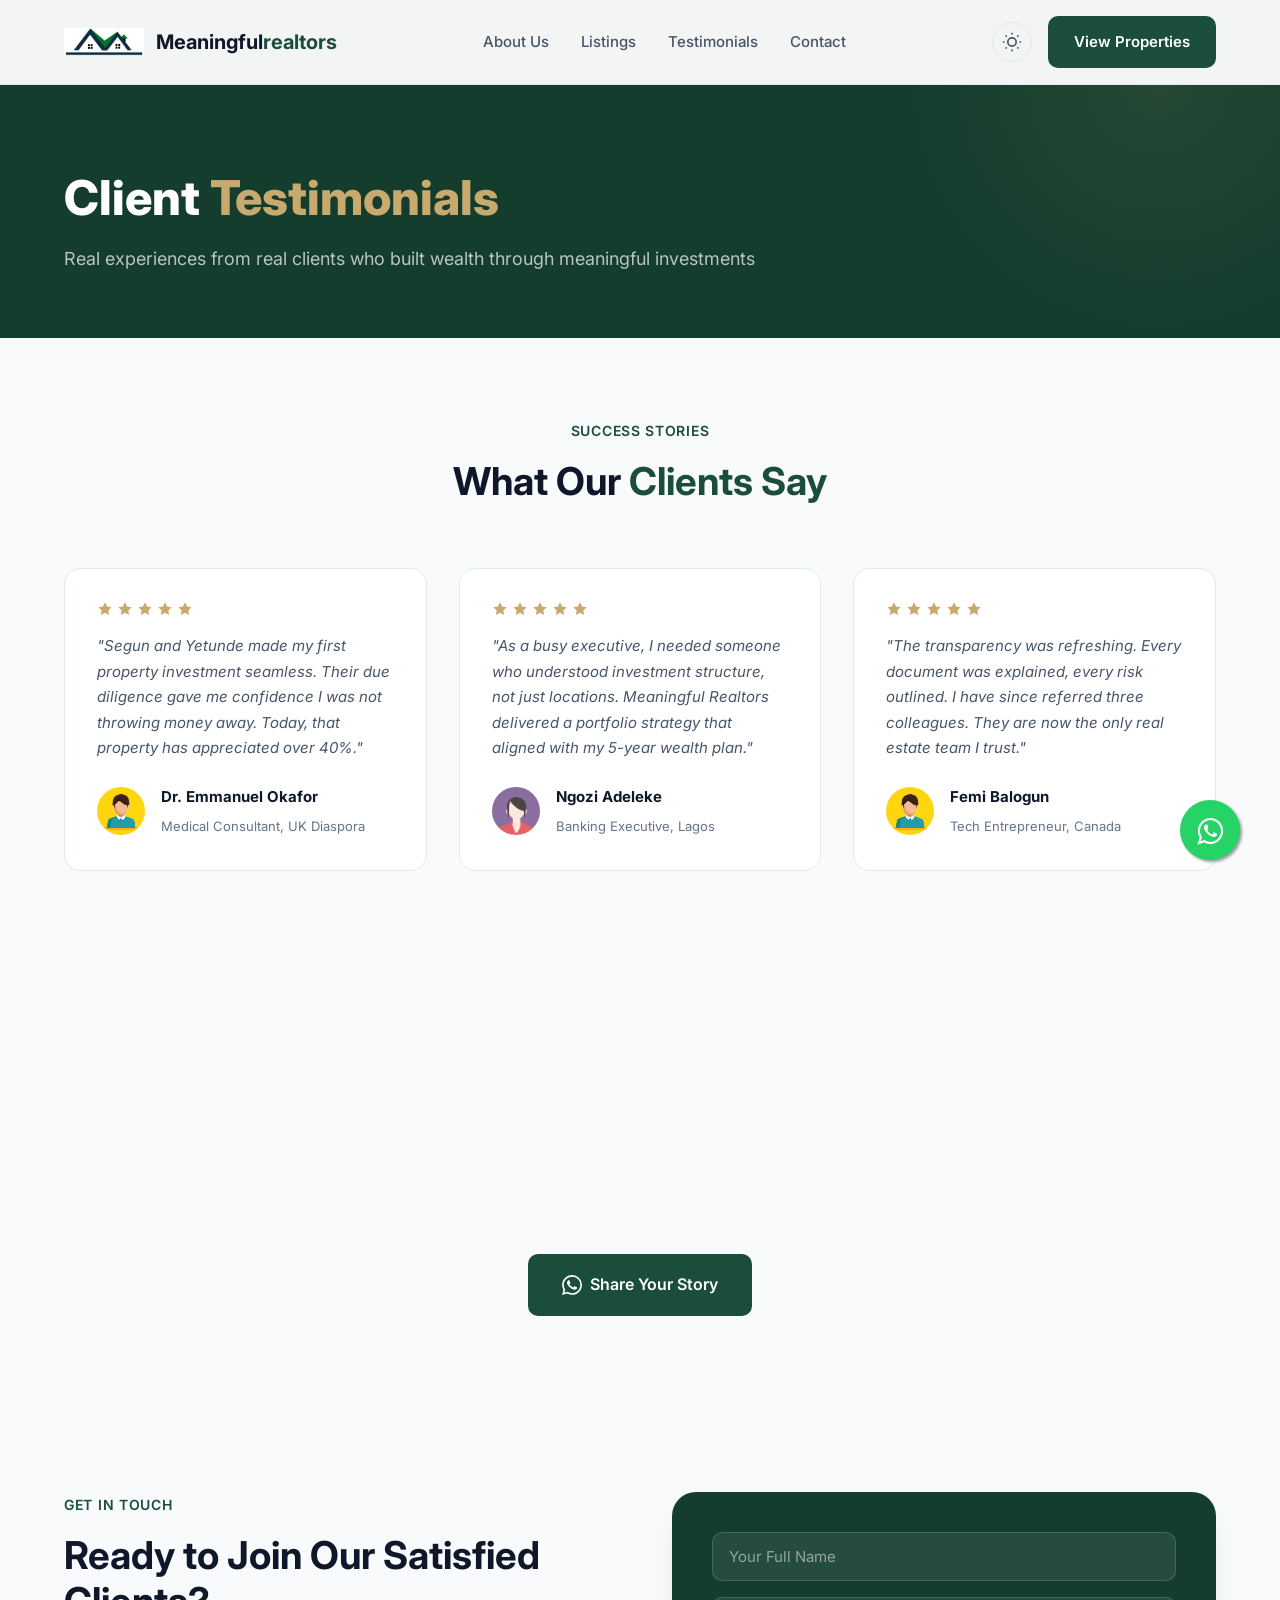
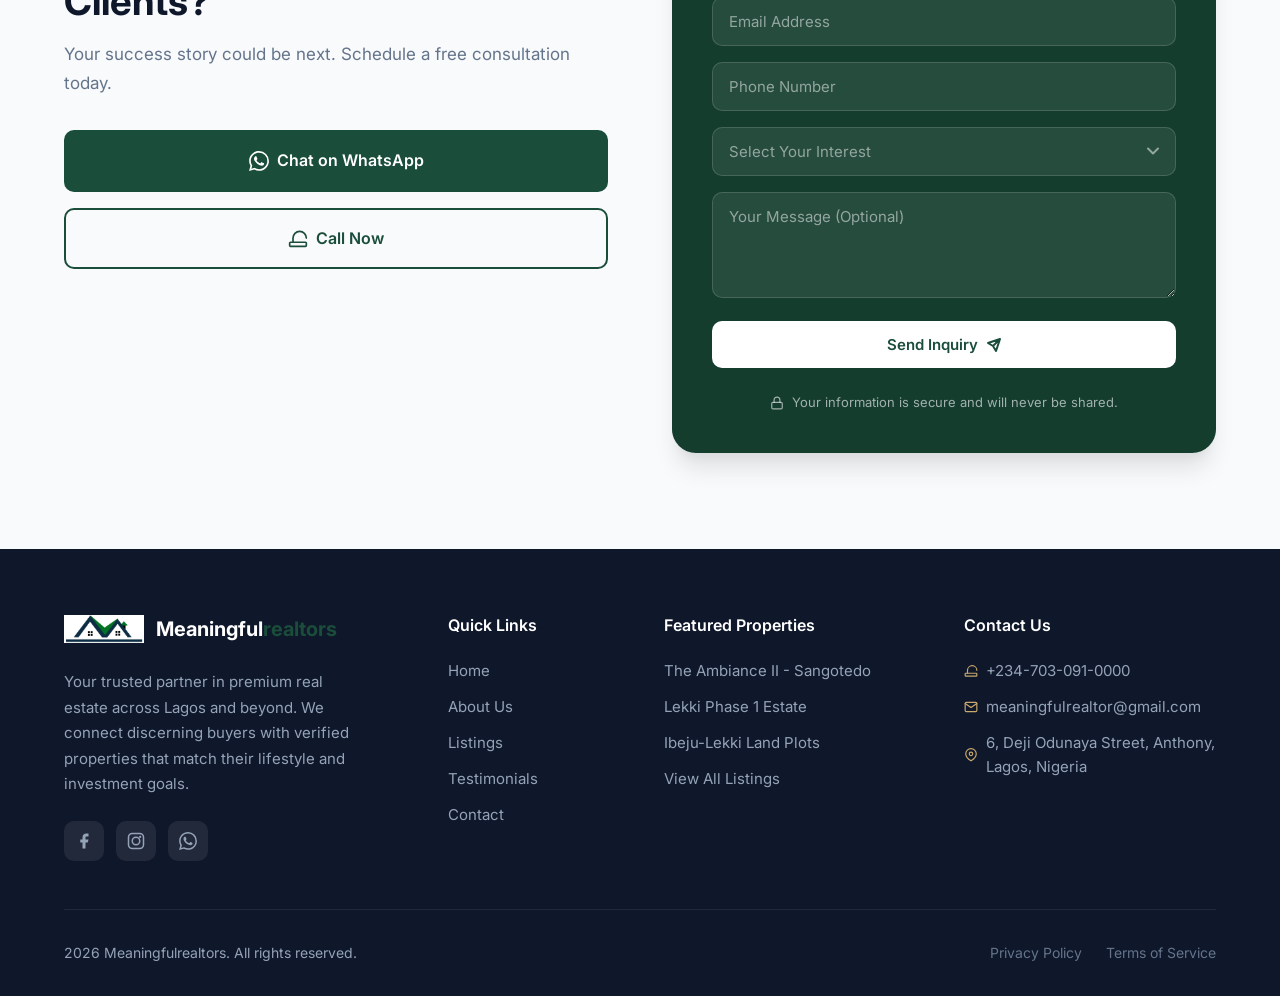
<file: testimonials.html>
<!DOCTYPE html>
<html lang="en">
<head>
    <meta charset="UTF-8">
    <meta name="viewport" content="width=device-width, initial-scale=1.0">
    <title>Testimonials - Meaningfulrealtor</title>
    <link rel="stylesheet" href="styles.css">
    <link rel="icon" type="image/png" href="/images/logo.png">
    <link rel="preconnect" href="https://fonts.googleapis.com">
    <link rel="preconnect" href="https://fonts.gstatic.com" crossorigin>
    <link href="https://fonts.googleapis.com/css2?family=Inter:wght@300;400;500;600;700;800&display=swap" rel="stylesheet">
    <link rel="stylesheet" href="https://unpkg.com/aos@next/dist/aos.css" />
    <!-- Bootstrap cdn -->
    <link rel="stylesheet" href="https://maxcdn.bootstrapcdn.com/font-awesome/4.5.0/css/font-awesome.min.css">
</head>
<body>
        <a href="https://wa.me/2347030910000" class="whatsapp-float" target="_blank">
            <i class="fa fa-whatsapp my-float"></i>
        </a>
    <!-- Navbar -->
    <nav class="navbar" id="navbar">
        <div class="container nav-container">
            <a href="index.html" class="logo">
                <img src="./images/logo.png" alt="" width="80" height="40">
                <span class="logo-text">Meaningful<span class="logo-accent">realtors</span></span>
            </a>

            <ul class="nav-links" id="navLinks">
                <li><a href="about.html">About Us</a></li>
                <li><a href="listings.html">Listings</a></li>
                <li><a href="testimonials.html">Testimonials</a></li>
                <li><a href="index.html#contact">Contact</a></li>
            </ul>

            <div class="nav-actions">
                <button class="theme-toggle" id="themeToggle" aria-label="Toggle dark mode">
                    <svg class="sun-icon" width="20" height="20" viewBox="0 0 24 24" fill="none" stroke="currentColor" stroke-width="2"><circle cx="12" cy="12" r="5"/><path d="M12 1v2M12 21v2M4.22 4.22l1.42 1.42M18.36 18.36l1.42 1.42M1 12h2M21 12h2M4.22 19.78l1.42-1.42M18.36 5.64l1.42-1.42"/></svg>
                    <svg class="moon-icon" width="20" height="20" viewBox="0 0 24 24" fill="none" stroke="currentColor" stroke-width="2"><path d="M21 12.79A9 9 0 1111.21 3 7 7 0 0021 12.79z"/></svg>
                </button>
                <a href="listings.html" class="btn btn-primary nav-cta">View Properties</a>
                <button class="hamburger" id="hamburger" aria-label="Toggle menu">
                    <span></span>
                    <span></span>
                    <span></span>
                </button>
            </div>
        </div>
    </nav>

    <!-- Mobile Menu -->
    <div class="mobile-menu" id="mobileMenu">
        <button class="mobile-close" id="mobileClose" aria-label="Close menu">
            <svg width="24" height="24" viewBox="0 0 24 24" fill="none" stroke="currentColor" stroke-width="2"><path d="M18 6L6 18M6 6l12 12"/></svg>
        </button>
        <ul>
            <li><a href="about.html">About Us</a></li>
            <li><a href="listings.html">Listings</a></li>
            <li><a href="testimonials.html">Testimonials</a></li>
            <li><a href="index.html#contact">Contact</a></li>
        </ul>
        <a href="listings.html" class="btn btn-primary btn-full">View Properties</a>
    </div>
    <div class="mobile-overlay" id="mobileOverlay"></div>

    <!-- Page Header -->
    <section class="page-header">
        <div class="container">
            <h1>Client <span class="text-gold">Testimonials</span></h1>
            <p>Real experiences from real clients who built wealth through meaningful investments</p>
        </div>
    </section>

    <!-- Testimonials Grid -->
    <section class="testimonials-page">
        <div class="container">
            <div class="section-header">
                <span class="section-tag">Success Stories</span>
                <h2 class="section-title">What Our <span class="text-green">Clients Say</span></h2>
            </div>
            <div class="testimonials-grid">
                <div class="testimonial-card" data-aos="zoom-in" data-aos-duration="2000">
                    <div class="testimonial-stars">
                        <svg width="16" height="16" viewBox="0 0 24 24" fill="currentColor"><path d="M12 2l3.09 6.26L22 9.27l-5 4.87 1.18 6.88L12 17.77l-6.18 3.25L7 14.14 2 9.27l6.91-1.01L12 2z"/></svg>
                        <svg width="16" height="16" viewBox="0 0 24 24" fill="currentColor"><path d="M12 2l3.09 6.26L22 9.27l-5 4.87 1.18 6.88L12 17.77l-6.18 3.25L7 14.14 2 9.27l6.91-1.01L12 2z"/></svg>
                        <svg width="16" height="16" viewBox="0 0 24 24" fill="currentColor"><path d="M12 2l3.09 6.26L22 9.27l-5 4.87 1.18 6.88L12 17.77l-6.18 3.25L7 14.14 2 9.27l6.91-1.01L12 2z"/></svg>
                        <svg width="16" height="16" viewBox="0 0 24 24" fill="currentColor"><path d="M12 2l3.09 6.26L22 9.27l-5 4.87 1.18 6.88L12 17.77l-6.18 3.25L7 14.14 2 9.27l6.91-1.01L12 2z"/></svg>
                        <svg width="16" height="16" viewBox="0 0 24 24" fill="currentColor"><path d="M12 2l3.09 6.26L22 9.27l-5 4.87 1.18 6.88L12 17.77l-6.18 3.25L7 14.14 2 9.27l6.91-1.01L12 2z"/></svg>
                    </div>
                    <p class="testimonial-text">"Segun and Yetunde made my first property investment seamless. Their due diligence gave me confidence I was not throwing money away. Today, that property has appreciated over 40%."</p>
                    <div class="testimonial-author">
                        <img src="./images/male.avif" alt="Dr. Emmanuel Okafor">
                        <div>
                            <strong>Dr. Emmanuel Okafor</strong>
                            <span>Medical Consultant, UK Diaspora</span>
                        </div>
                    </div>
                </div>
                <div class="testimonial-card" data-aos="zoom-in" data-aos-duration="2000">
                    <div class="testimonial-stars">
                        <svg width="16" height="16" viewBox="0 0 24 24" fill="currentColor"><path d="M12 2l3.09 6.26L22 9.27l-5 4.87 1.18 6.88L12 17.77l-6.18 3.25L7 14.14 2 9.27l6.91-1.01L12 2z"/></svg>
                        <svg width="16" height="16" viewBox="0 0 24 24" fill="currentColor"><path d="M12 2l3.09 6.26L22 9.27l-5 4.87 1.18 6.88L12 17.77l-6.18 3.25L7 14.14 2 9.27l6.91-1.01L12 2z"/></svg>
                        <svg width="16" height="16" viewBox="0 0 24 24" fill="currentColor"><path d="M12 2l3.09 6.26L22 9.27l-5 4.87 1.18 6.88L12 17.77l-6.18 3.25L7 14.14 2 9.27l6.91-1.01L12 2z"/></svg>
                        <svg width="16" height="16" viewBox="0 0 24 24" fill="currentColor"><path d="M12 2l3.09 6.26L22 9.27l-5 4.87 1.18 6.88L12 17.77l-6.18 3.25L7 14.14 2 9.27l6.91-1.01L12 2z"/></svg>
                        <svg width="16" height="16" viewBox="0 0 24 24" fill="currentColor"><path d="M12 2l3.09 6.26L22 9.27l-5 4.87 1.18 6.88L12 17.77l-6.18 3.25L7 14.14 2 9.27l6.91-1.01L12 2z"/></svg>
                    </div>
                    <p class="testimonial-text">"As a busy executive, I needed someone who understood investment structure, not just locations. Meaningful Realtors delivered a portfolio strategy that aligned with my 5-year wealth plan."</p>
                    <div class="testimonial-author">
                        <img src="./images/female.png" alt="Ngozi Adeleke">
                        <div>
                            <strong>Ngozi Adeleke</strong>
                            <span>Banking Executive, Lagos</span>
                        </div>
                    </div>
                </div>
                <div class="testimonial-card" data-aos="zoom-in" data-aos-duration="2000">
                    <div class="testimonial-stars">
                        <svg width="16" height="16" viewBox="0 0 24 24" fill="currentColor"><path d="M12 2l3.09 6.26L22 9.27l-5 4.87 1.18 6.88L12 17.77l-6.18 3.25L7 14.14 2 9.27l6.91-1.01L12 2z"/></svg>
                        <svg width="16" height="16" viewBox="0 0 24 24" fill="currentColor"><path d="M12 2l3.09 6.26L22 9.27l-5 4.87 1.18 6.88L12 17.77l-6.18 3.25L7 14.14 2 9.27l6.91-1.01L12 2z"/></svg>
                        <svg width="16" height="16" viewBox="0 0 24 24" fill="currentColor"><path d="M12 2l3.09 6.26L22 9.27l-5 4.87 1.18 6.88L12 17.77l-6.18 3.25L7 14.14 2 9.27l6.91-1.01L12 2z"/></svg>
                        <svg width="16" height="16" viewBox="0 0 24 24" fill="currentColor"><path d="M12 2l3.09 6.26L22 9.27l-5 4.87 1.18 6.88L12 17.77l-6.18 3.25L7 14.14 2 9.27l6.91-1.01L12 2z"/></svg>
                        <svg width="16" height="16" viewBox="0 0 24 24" fill="currentColor"><path d="M12 2l3.09 6.26L22 9.27l-5 4.87 1.18 6.88L12 17.77l-6.18 3.25L7 14.14 2 9.27l6.91-1.01L12 2z"/></svg>
                    </div>
                    <p class="testimonial-text">"The transparency was refreshing. Every document was explained, every risk outlined. I have since referred three colleagues. They are now the only real estate team I trust."</p>
                    <div class="testimonial-author">
                        <img src="./images/male.avif" alt="Femi Balogun">
                        <div>
                            <strong>Femi Balogun</strong>
                            <span>Tech Entrepreneur, Canada</span>
                        </div>
                    </div>
                </div>
                <div class="testimonial-card" data-aos="zoom-in" data-aos-duration="2000">
                    <div class="testimonial-stars">
                        <svg width="16" height="16" viewBox="0 0 24 24" fill="currentColor"><path d="M12 2l3.09 6.26L22 9.27l-5 4.87 1.18 6.88L12 17.77l-6.18 3.25L7 14.14 2 9.27l6.91-1.01L12 2z"/></svg>
                        <svg width="16" height="16" viewBox="0 0 24 24" fill="currentColor"><path d="M12 2l3.09 6.26L22 9.27l-5 4.87 1.18 6.88L12 17.77l-6.18 3.25L7 14.14 2 9.27l6.91-1.01L12 2z"/></svg>
                        <svg width="16" height="16" viewBox="0 0 24 24" fill="currentColor"><path d="M12 2l3.09 6.26L22 9.27l-5 4.87 1.18 6.88L12 17.77l-6.18 3.25L7 14.14 2 9.27l6.91-1.01L12 2z"/></svg>
                        <svg width="16" height="16" viewBox="0 0 24 24" fill="currentColor"><path d="M12 2l3.09 6.26L22 9.27l-5 4.87 1.18 6.88L12 17.77l-6.18 3.25L7 14.14 2 9.27l6.91-1.01L12 2z"/></svg>
                        <svg width="16" height="16" viewBox="0 0 24 24" fill="currentColor"><path d="M12 2l3.09 6.26L22 9.27l-5 4.87 1.18 6.88L12 17.77l-6.18 3.25L7 14.14 2 9.27l6.91-1.01L12 2z"/></svg>
                    </div>
                    <p class="testimonial-text">"Yetunde handled everything while I was abroad. From inspection to documentation to final handover. I never had to fly in. That level of trust and execution is rare."</p>
                    <div class="testimonial-author">
                        <img src="./images/female.png" alt="Amara Chukwu">
                        <div>
                            <strong>Amara Chukwu</strong>
                            <span>HR Director, USA Diaspora</span>
                        </div>
                    </div>
                </div>
                <div class="testimonial-card" data-aos="zoom-in" data-aos-duration="2000">
                    <div class="testimonial-stars">
                        <svg width="16" height="16" viewBox="0 0 24 24" fill="currentColor"><path d="M12 2l3.09 6.26L22 9.27l-5 4.87 1.18 6.88L12 17.77l-6.18 3.25L7 14.14 2 9.27l6.91-1.01L12 2z"/></svg>
                        <svg width="16" height="16" viewBox="0 0 24 24" fill="currentColor"><path d="M12 2l3.09 6.26L22 9.27l-5 4.87 1.18 6.88L12 17.77l-6.18 3.25L7 14.14 2 9.27l6.91-1.01L12 2z"/></svg>
                        <svg width="16" height="16" viewBox="0 0 24 24" fill="currentColor"><path d="M12 2l3.09 6.26L22 9.27l-5 4.87 1.18 6.88L12 17.77l-6.18 3.25L7 14.14 2 9.27l6.91-1.01L12 2z"/></svg>
                        <svg width="16" height="16" viewBox="0 0 24 24" fill="currentColor"><path d="M12 2l3.09 6.26L22 9.27l-5 4.87 1.18 6.88L12 17.77l-6.18 3.25L7 14.14 2 9.27l6.91-1.01L12 2z"/></svg>
                        <svg width="16" height="16" viewBox="0 0 24 24" fill="currentColor"><path d="M12 2l3.09 6.26L22 9.27l-5 4.87 1.18 6.88L12 17.77l-6.18 3.25L7 14.14 2 9.27l6.91-1.01L12 2z"/></svg>
                    </div>
                    <p class="testimonial-text">"I was skeptical about buying land in Lagos after hearing horror stories. Meaningful Realtors changed that. Their verification process is thorough. I now own two plots in Ibeju-Lekki."</p>
                    <div class="testimonial-author">
                        <img src="./images/male.avif" alt="Tunde Ajayi">
                        <div>
                            <strong>Tunde Ajayi</strong>
                            <span>Finance Analyst, Abuja</span>
                        </div>
                    </div>
                </div>
                <div class="testimonial-card" data-aos="zoom-in" data-aos-duration="2000">
                    <div class="testimonial-stars">
                            <svg width="16" height="16" viewBox="0 0 24 24" fill="currentColor"><path d="M12 2l3.09 6.26L22 9.27l-5 4.87 1.18 6.88L12 17.77l-6.18 3.25L7 14.14 2 9.27l6.91-1.01L12 2z"/></svg>
                            <svg width="16" height="16" viewBox="0 0 24 24" fill="currentColor"><path d="M12 2l3.09 6.26L22 9.27l-5 4.87 1.18 6.88L12 17.77l-6.18 3.25L7 14.14 2 9.27l6.91-1.01L12 2z"/></svg>
                            <svg width="16" height="16" viewBox="0 0 24 24" fill="currentColor"><path d="M12 2l3.09 6.26L22 9.27l-5 4.87 1.18 6.88L12 17.77l-6.18 3.25L7 14.14 2 9.27l6.91-1.01L12 2z"/></svg>
                            <svg width="16" height="16" viewBox="0 0 24 24" fill="currentColor"><path d="M12 2l3.09 6.26L22 9.27l-5 4.87 1.18 6.88L12 17.77l-6.18 3.25L7 14.14 2 9.27l6.91-1.01L12 2z"/></svg>
                            <svg width="16" height="16" viewBox="0 0 24 24" fill="currentColor"><path d="M12 2l3.09 6.26L22 9.27l-5 4.87 1.18 6.88L12 17.77l-6.18 3.25L7 14.14 2 9.27l6.91-1.01L12 2z"/></svg>
                    </div>
                    <p class="testimonial-text">"Meaningfulrealtors made my first property investment seamless. Their due diligence gave me confidence I was not throwing money away. Today, that property has appreciated over 40%."</p>
                    <div class="testimonial-author">
                        <img src="./images/male.avif" alt="">
                        <div>
                            <strong>Prof. Samuel Olaleye</strong>
                            <span>Senior Lecturer, UK Diaspora</span>
                        </div>
                    </div>
                </div>

            </div>

            <div class="text-center" style="margin-top: 3rem;">
                <a href="https://wa.me/2347030910000?text=Hi, I want to share my experience with Meaningful Realtors" target="_blank" class="btn btn-primary btn-lg">
                    <svg width="20" height="20" viewBox="0 0 24 24" fill="currentColor"><path d="M17.472 14.382c-.297-.149-1.758-.867-2.03-.967-.273-.099-.471-.148-.67.15-.197.297-.767.966-.94 1.164-.173.199-.347.223-.644.075-.297-.15-1.255-.463-2.39-1.475-.883-.788-1.48-1.761-1.653-2.059-.173-.297-.018-.458.13-.606.134-.133.298-.347.446-.52.149-.174.198-.298.298-.497.099-.198.05-.371-.025-.52-.075-.149-.669-1.612-.916-2.207-.242-.579-.487-.5-.669-.51-.173-.008-.371-.01-.57-.01-.198 0-.52.074-.792.372-.272.297-1.04 1.016-1.04 2.479 0 1.462 1.065 2.875 1.213 3.074.149.198 2.096 3.2 5.077 4.487.709.306 1.262.489 1.694.625.712.227 1.36.195 1.871.118.571-.085 1.758-.719 2.006-1.413.248-.694.248-1.289.173-1.413-.074-.124-.272-.198-.57-.347m-5.421 7.403h-.004a9.87 9.87 0 01-5.031-1.378l-.361-.214-3.741.982.998-3.648-.235-.374a9.86 9.86 0 01-1.51-5.26c.001-5.45 4.436-9.884 9.888-9.884 2.64 0 5.122 1.03 6.988 2.898a9.825 9.825 0 012.893 6.994c-.003 5.45-4.437 9.884-9.885 9.884m8.413-18.297A11.815 11.815 0 0012.05 0C5.495 0 .16 5.335.157 11.892c0 2.096.547 4.142 1.588 5.945L.057 24l6.305-1.654a11.882 11.882 0 005.683 1.448h.005c6.554 0 11.89-5.335 11.893-11.893a11.821 11.821 0 00-3.48-8.413z"/></svg>
                    Share Your Story
                </a>
            </div>
        </div>
    </section>

    <!-- CTA Section -->
    <section class="contact" id="contact">
        <div class="container">
            <div class="contact-wrapper">
                <div class="contact-info">
                    <span class="section-tag">Get In Touch</span>
                    <h2 class="section-title">Ready to Join Our Satisfied Clients?</h2>
                    <p class="section-subtitle">Your success story could be next. Schedule a free consultation today.</p>
                    <div class="contact-cta">
                        <a href="https://wa.me/2347030910000" target="_blank" class="btn btn-primary btn-lg btn-full">
                            <svg width="20" height="20" viewBox="0 0 24 24" fill="currentColor"><path d="M17.472 14.382c-.297-.149-1.758-.867-2.03-.967-.273-.099-.471-.148-.67.15-.197.297-.767.966-.94 1.164-.173.199-.347.223-.644.075-.297-.15-1.255-.463-2.39-1.475-.883-.788-1.48-1.761-1.653-2.059-.173-.297-.018-.458.13-.606.134-.133.298-.347.446-.52.149-.174.198-.298.298-.497.099-.198.05-.371-.025-.52-.075-.149-.669-1.612-.916-2.207-.242-.579-.487-.5-.669-.51-.173-.008-.371-.01-.57-.01-.198 0-.52.074-.792.372-.272.297-1.04 1.016-1.04 2.479 0 1.462 1.065 2.875 1.213 3.074.149.198 2.096 3.2 5.077 4.487.709.306 1.262.489 1.694.625.712.227 1.36.195 1.871.118.571-.085 1.758-.719 2.006-1.413.248-.694.248-1.289.173-1.413-.074-.124-.272-.198-.57-.347m-5.421 7.403h-.004a9.87 9.87 0 01-5.031-1.378l-.361-.214-3.741.982.998-3.648-.235-.374a9.86 9.86 0 01-1.51-5.26c.001-5.45 4.436-9.884 9.888-9.884 2.64 0 5.122 1.03 6.988 2.898a9.825 9.825 0 012.893 6.994c-.003 5.45-4.437 9.884-9.885 9.884m8.413-18.297A11.815 11.815 0 0012.05 0C5.495 0 .16 5.335.157 11.892c0 2.096.547 4.142 1.588 5.945L.057 24l6.305-1.654a11.882 11.882 0 005.683 1.448h.005c6.554 0 11.89-5.335 11.893-11.893a11.821 11.821 0 00-3.48-8.413z"/></svg>
                            Chat on WhatsApp
                        </a>
                        <a href="tel:+2347030910000" class="btn btn-outline-dark btn-lg btn-full">
                            <svg width="20" height="20" viewBox="0 0 24 24" fill="none" stroke="currentColor" stroke-width="2"><path d="M22 16.92V19.92C22 20.47 21.55 20.92 21 20.92H3C2.45 20.92 2 20.47 2 19.92V16.92C2 16.37 2.45 15.92 3 15.92H21C21.55 15.92 22 16.37 22 16.92Z"/><path d="M6 15.92V10.92C6 6.5 9.58 2.92 14 2.92C18.42 2.92 22 6.5 22 10.92" stroke-linecap="round"/></svg>
                            Call Now
                        </a>
                    </div>
                </div>
                <div class="contact-form-wrapper">
                    <form class="contact-form" netlify method="POST">
                        <div class="form-group">
                            <input type="text" name="name" placeholder="Your Full Name" required>
                        </div>
                        <div class="form-group">
                            <input type="email" name="email" placeholder="Email Address" required>
                        </div>
                        <div class="form-group">
                            <input type="tel" name="phone" placeholder="Phone Number" required>
                        </div>
                        <div class="form-group">
                            <select name="interest" required>
                                <option value="" disabled selected>Select Your Interest</option>
                                <option value="buy">Buy a Property</option>
                                <option value="invest">Investment Opportunity</option>
                                <option value="rent">Rent a Property</option>
                                <option value="sell">Sell a Property</option>
                            </select>
                        </div>
                        <div class="form-group">
                            <textarea name="message" rows="4" placeholder="Your Message (Optional)"></textarea>
                        </div>
                        <button type="submit" class="btn btn-light btn-full">
                            Send Inquiry
                            <svg width="16" height="16" viewBox="0 0 16 16" fill="none"><path d="M14 2L7 9M14 2L10 14L7 9M14 2L2 6L7 9" stroke="currentColor" stroke-width="2" stroke-linecap="round" stroke-linejoin="round"/></svg>
                        </button>
                        <p class="form-note">
                            <svg width="14" height="14" viewBox="0 0 24 24" fill="none" stroke="currentColor" stroke-width="2"><rect x="3" y="11" width="18" height="11" rx="2"/><path d="M7 11V7C7 4.23858 9.23858 2 12 2C14.7614 2 17 4.23858 17 7V11" stroke-linecap="round"/></svg>
                            Your information is secure and will never be shared.
                        </p>
                    </form>
                </div>
            </div>
        </div>
    </section>

    <!-- Footer -->
    <footer class="footer">
        <div class="container">
            <div class="footer-grid">
                <div class="footer-brand">
                    <a href="index.html" class="logo">
                        <img src="./images/logo.png" alt="" width="80" height="40">
                        <span class="logo-text">Meaningful<span class="logo-accent">realtors</span></span>
                    </a>
                    <p>Your trusted partner in premium real estate across Lagos and beyond. We connect discerning buyers with verified properties that match their lifestyle and investment goals.</p>
                    <div class="social-links">
                        <a href="https://www.facebook.com/meaningfulrealtors/" aria-label="Facebook"><svg width="18" height="18" viewBox="0 0 24 24" fill="currentColor"><path d="M18 2H15C13.67 2 12.4 2.53 11.46 3.46C10.53 4.4 10 5.67 10 7V10H7V14H10V22H14V14H17L18 10H14V7C14 6.73 14.11 6.48 14.29 6.29C14.48 6.11 14.73 6 15 6H18V2Z"/></svg></a>
                        <a href="https://www.instagram.com/meaningfulrealtors/" target="_blank" aria-label="Instagram"><svg width="18" height="18" viewBox="0 0 24 24" fill="none" stroke="currentColor" stroke-width="2"><rect x="2" y="2" width="20" height="20" rx="5"/><circle cx="12" cy="12" r="5"/><circle cx="17.5" cy="6.5" r="1.5" fill="currentColor" stroke="none"/></svg></a>
                        <a href="https://wa.me/2347030910000" target="_blank" aria-label="WhatsApp"><svg width="18" height="18" viewBox="0 0 24 24" fill="currentColor"><path d="M17.472 14.382c-.297-.149-1.758-.867-2.03-.967-.273-.099-.471-.148-.67.15-.197.297-.767.966-.94 1.164-.173.199-.347.223-.644.075-.297-.15-1.255-.463-2.39-1.475-.883-.788-1.48-1.761-1.653-2.059-.173-.297-.018-.458.13-.606.134-.133.298-.347.446-.52.149-.174.198-.298.298-.497.099-.198.05-.371-.025-.52-.075-.149-.669-1.612-.916-2.207-.242-.579-.487-.5-.669-.51-.173-.008-.371-.01-.57-.01-.198 0-.52.074-.792.372-.272.297-1.04 1.016-1.04 2.479 0 1.462 1.065 2.875 1.213 3.074.149.198 2.096 3.2 5.077 4.487.709.306 1.262.489 1.694.625.712.227 1.36.195 1.871.118.571-.085 1.758-.719 2.006-1.413.248-.694.248-1.289.173-1.413-.074-.124-.272-.198-.57-.347m-5.421 7.403h-.004a9.87 9.87 0 01-5.031-1.378l-.361-.214-3.741.982.998-3.648-.235-.374a9.86 9.86 0 01-1.51-5.26c.001-5.45 4.436-9.884 9.888-9.884 2.64 0 5.122 1.03 6.988 2.898a9.825 9.825 0 012.893 6.994c-.003 5.45-4.437 9.884-9.885 9.884m8.413-18.297A11.815 11.815 0 0012.05 0C5.495 0 .16 5.335.157 11.892c0 2.096.547 4.142 1.588 5.945L.057 24l6.305-1.654a11.882 11.882 0 005.683 1.448h.005c6.554 0 11.89-5.335 11.893-11.893a11.821 11.821 0 00-3.48-8.413z"/></svg></a>
                        <!-- <a href="#" aria-label="LinkedIn"><svg width="18" height="18" viewBox="0 0 24 24" fill="currentColor"><path d="M20.447 20.452h-3.554v-5.569c0-1.328-.027-3.037-1.852-3.037-1.853 0-2.136 1.445-2.136 2.939v5.667H9.351V9h3.414v1.561h.046c.477-.9 1.637-1.85 3.37-1.85 3.601 0 4.267 2.37 4.267 5.455v6.286zM5.337 7.433a2.062 2.062 0 01-2.063-2.065 2.064 2.064 0 112.063 2.065zm1.782 13.019H3.555V9h3.564v11.452zM22.225 0H1.771C.792 0 0 .774 0 1.729v20.542C0 23.227.792 24 1.771 24h20.451C23.2 24 24 23.227 24 22.271V1.729C24 .774 23.2 0 22.222 0h.003z"/></svg></a> -->
                    </div>
                </div>
                <div class="footer-links">
                    <h4>Quick Links</h4>
                    <ul>
                        <li><a href="index.html">Home</a></li>
                        <li><a href="about.html">About Us</a></li>
                        <li><a href="listings.html">Listings</a></li>
                        <li><a href="testimonials.html">Testimonials</a></li>
                        <li><a href="index.html#contact">Contact</a></li>
                    </ul>
                </div>
                <div class="footer-links">
                    <h4>Featured Properties</h4>
                    <ul>
                        <li><a href="listings.html#ambiance">The Ambiance II - Sangotedo</a></li>
                        <li><a href="listings.html#lekki">Lekki Phase 1 Estate</a></li>
                        <li><a href="listings.html#ibeju">Ibeju-Lekki Land Plots</a></li>
                        <li><a href="listings.html">View All Listings</a></li>
                    </ul>
                </div>
                <div class="footer-links">
                    <h4>Contact Us</h4>
                    <ul>
                        <li>
                            <svg width="14" height="14" viewBox="0 0 24 24" fill="none" stroke="currentColor" stroke-width="2"><path d="M22 16.92V19.92C22 20.47 21.55 20.92 21 20.92H3C2.45 20.92 2 20.47 2 19.92V16.92C2 16.37 2.45 15.92 3 15.92H21C21.55 15.92 22 16.37 22 16.92Z"/><path d="M6 15.92V10.92C6 6.5 9.58 2.92 14 2.92C18.42 2.92 22 6.5 22 10.92" stroke-linecap="round"/></svg>
                            <span>+234-703-091-0000</span>
                        </li>
                        <li>
                            <svg width="14" height="14" viewBox="0 0 24 24" fill="none" stroke="currentColor" stroke-width="2"><path d="M4 4H20C21.1 4 22 4.9 22 6V18C22 19.1 21.1 20 20 20H4C2.9 20 2 19.1 2 18V6C2 4.9 2.9 4 4 4Z"/><path d="M22 6L12 13L2 6" stroke-linecap="round"/></svg>
                            <span>meaningfulrealtor@gmail.com</span>
                        </li>
                        <li>
                            <svg width="14" height="14" viewBox="0 0 24 24" fill="none" stroke="currentColor" stroke-width="2"><path d="M21 10C21 17 12 22 12 22C12 22 3 17 3 10C3 5.03 7.03 1 12 1C16.97 1 21 5.03 21 10Z"/><circle cx="12" cy="10" r="3"/></svg>
                            <span>6, Deji Odunaya Street, Anthony, Lagos, Nigeria</span>
                        </li>
                    </ul>
                </div>
            </div>
            <div class="footer-bottom">
                <p>2026 Meaningfulrealtors. All rights reserved.</p>
                <div class="footer-legal">
                    <a href="#">Privacy Policy</a>
                    <a href="#">Terms of Service</a>
                </div>
            </div>
        </div>
    </footer>

    <script src="script.js"></script>
    <!-- chatbot script -->
    <script async type='module' src='https://interfaces.zapier.com/assets/web-components/zapier-interfaces/zapier-interfaces.esm.js'></script>
    <zapier-interfaces-chatbot-embed is-popup='true' chatbot-id='cmp2pj3eb000k8pg5z4zpaoap'></zapier-interfaces-chatbot-embed>
    <!-- AOS script -->
    <script src="https://unpkg.com/aos@next/dist/aos.js"></script>
    <script>
      AOS.init();
    </script>
</body>
</html>
</file>
<file: styles.css>
/* ============================================
   Meaningfulrealtor - Real Estate Website
   Modern CSS with CSS Variables, Flexbox & Grid
   Dark Mode Support, Mobile Menu, Testimonials Slider
   ============================================ */

/* CSS Custom Properties */
:root {
    --color-primary: #1a4d3a;
    --color-primary-dark: #143d2e;
    --color-primary-light: #2d6b52;
    --color-gold: #c8a96e;
    --color-gold-dark: #b8985a;
    --color-white: #ffffff;
    --color-black: #0f172a;
    --color-gray-50: #f8fafc;
    --color-gray-100: #f1f5f9;
    --color-gray-200: #e2e8f0;
    --color-gray-300: #cbd5e1;
    --color-gray-400: #94a3b8;
    --color-gray-500: #64748b;
    --color-gray-600: #475569;
    --color-gray-700: #334155;
    --color-gray-800: #1e293b;
    --color-gray-900: #0f172a;

    --font-family: 'Inter', -apple-system, BlinkMacSystemFont, 'Segoe UI', Roboto, sans-serif;

    --radius-sm: 6px;
    --radius-md: 10px;
    --radius-lg: 16px;
    --radius-xl: 24px;

    --shadow-sm: 0 1px 2px rgba(0, 0, 0, 0.05);
    --shadow-md: 0 4px 6px -1px rgba(0, 0, 0, 0.1), 0 2px 4px -1px rgba(0, 0, 0, 0.06);
    --shadow-lg: 0 10px 15px -3px rgba(0, 0, 0, 0.1), 0 4px 6px -2px rgba(0, 0, 0, 0.05);
    --shadow-xl: 0 20px 25px -5px rgba(0, 0, 0, 0.1), 0 10px 10px -5px rgba(0, 0, 0, 0.04);

    --transition: all 0.3s cubic-bezier(0.4, 0, 0.2, 1);
    --container-max: 1200px;
    --container-padding: 1.5rem;
}

/* Dark Mode Variables */
[data-theme="dark"] {
    --color-white: #0f172a;
    --color-black: #f8fafc;
    --color-gray-50: #1e293b;
    --color-gray-100: #1e293b;
    --color-gray-200: #334155;
    --color-gray-300: #475569;
    --color-gray-400: #64748b;
    --color-gray-500: #94a3b8;
    --color-gray-600: #cbd5e1;
    --color-gray-700: #e2e8f0;
    --color-gray-800: #f1f5f9;
    --color-gray-900: #f8fafc;
}

/* Reset & Base */
*, *::before, *::after {
    box-sizing: border-box;
    margin: 0;
    padding: 0;
}

html {
    scroll-behavior: smooth;
    -webkit-font-smoothing: antialiased;
    -moz-osx-font-smoothing: grayscale;
}

body {
    font-family: var(--font-family);
    font-size: 16px;
    line-height: 1.6;
    color: var(--color-gray-700);
    background-color: var(--color-white);
    transition: background-color 0.3s ease, color 0.3s ease;
}

img {
    max-width: 100%;
    height: auto;
    display: block;
}

a {
    text-decoration: none;
    color: inherit;
    transition: var(--transition);
}

ul {
    list-style: none;
}

/* Container */
.container {
    width: 100%;
    max-width: var(--container-max);
    margin: 0 auto;
    padding: 0 var(--container-padding);
}

/* Typography Helpers */
.text-gold { color: var(--color-gold); }
.text-green { color: var(--color-primary); }
.text-center { text-align: center; }

/* Buttons */
.btn {
    display: inline-flex;
    align-items: center;
    justify-content: center;
    gap: 0.5rem;
    padding: 0.75rem 1.5rem;
    font-family: var(--font-family);
    font-size: 0.9375rem;
    font-weight: 600;
    border-radius: var(--radius-md);
    border: 2px solid transparent;
    cursor: pointer;
    transition: var(--transition);
    text-decoration: none;
    white-space: nowrap;
}

.btn-primary {
    background-color: var(--color-primary);
    color: var(--color-white);
    border-color: var(--color-primary);
}

.btn-primary:hover {
    background-color: var(--color-primary-dark);
    border-color: var(--color-primary-dark);
    transform: translateY(-2px);
    box-shadow: var(--shadow-lg);
}

.btn-outline {
    background-color: rgba(255, 255, 255, 0.1);
    color: var(--color-white);
    border-color: rgba(255, 255, 255, 0.3);
    backdrop-filter: blur(10px);
}

.btn-outline:hover {
    background-color: rgba(255, 255, 255, 0.2);
    border-color: rgba(255, 255, 255, 0.5);
    transform: translateY(-2px);
}

.btn-outline-dark {
    background-color: transparent;
    color: var(--color-primary);
    border-color: var(--color-primary);
}

.btn-outline-dark:hover {
    background-color: var(--color-primary);
    color: var(--color-white);
    transform: translateY(-2px);
}

.btn-light {
    background-color: var(--color-white);
    color: var(--color-primary);
    border-color: var(--color-white);
}

.btn-light:hover {
    background-color: var(--color-gray-100);
    transform: translateY(-2px);
    box-shadow: var(--shadow-lg);
}

.btn-lg {
    padding: 1rem 2rem;
    font-size: 1rem;
}

.btn-sm {
    padding: 0.5rem 1rem;
    font-size: 0.875rem;
}

.btn-full {
    width: 100%;
}

/* FLOATING WHATSAPP */
.whatsapp-float {
  position: fixed;
  width: 60px;
  height: 60px;
  bottom: 40px;
  right: 40px;
  background-color: #25d366;
  color: #FFF;
  border-radius: 50px;
  text-align: center;
  font-size: 30px;
  box-shadow: 2px 2px 3px #999;
  z-index: 1000;
  display: flex;
  align-items: center;
  justify-content: center;
  text-decoration: none;
}
.my-float {
  margin-top: 1px;
}

.whatsapp-float:hover {
  background-color: #128C7E; /* Darker green on hover */
  transform: scale(1.1);
  transition: all 0.3s ease;
}

/* ============================================
   THEME TOGGLE
   ============================================ */
.theme-toggle {
    width: 40px;
    height: 40px;
    border-radius: 50%;
    border: 1px solid var(--color-gray-200);
    background: transparent;
    cursor: pointer;
    display: flex;
    align-items: center;
    justify-content: center;
    color: var(--color-gray-600);
    transition: var(--transition);
    position: relative;
    overflow: hidden;
}

.theme-toggle:hover {
    background-color: var(--color-gray-100);
    color: var(--color-primary);
}

.theme-toggle .sun-icon,
.theme-toggle .moon-icon {
    position: absolute;
    transition: transform 0.3s ease, opacity 0.3s ease;
}

.theme-toggle .sun-icon {
    opacity: 1;
    transform: rotate(0deg) scale(1);
}

.theme-toggle .moon-icon {
    opacity: 0;
    transform: rotate(90deg) scale(0.5);
}

[data-theme="dark"] .theme-toggle .sun-icon {
    opacity: 0;
    transform: rotate(-90deg) scale(0.5);
}

[data-theme="dark"] .theme-toggle .moon-icon {
    opacity: 1;
    transform: rotate(0deg) scale(1);
}

/* ============================================
   NAVBAR
   ============================================ */
.navbar {
    position: fixed;
    top: 0;
    left: 0;
    right: 0;
    z-index: 1000;
    background-color: rgba(255, 255, 255, 0.95);
    backdrop-filter: blur(20px);
    border-bottom: 1px solid var(--color-gray-200);
    padding: 1rem 0;
    transition: var(--transition);
}

[data-theme="dark"] .navbar {
    background-color: rgba(15, 23, 42, 0.95);
    border-bottom-color: var(--color-gray-800);
}

.nav-container {
    display: flex;
    align-items: center;
    justify-content: space-between;
}

.logo {
    display: flex;
    align-items: center;
    gap: 0.75rem;
    font-weight: 700;
    font-size: 1.25rem;
    color: var(--color-gray-900);
}

.logo-text {
    color: var(--color-gray-900);
}

.logo-accent {
    color: var(--color-primary);
}

.nav-links {
    display: flex;
    align-items: center;
    gap: 2rem;
}

.nav-links a {
    font-size: 0.9375rem;
    font-weight: 500;
    color: var(--color-gray-600);
    position: relative;
}

.nav-links a::after {
    content: '';
    position: absolute;
    bottom: -4px;
    left: 0;
    width: 0;
    height: 2px;
    background-color: var(--color-primary);
    transition: var(--transition);
}

.nav-links a:hover {
    color: var(--color-primary);
}

.nav-links a:hover::after {
    width: 100%;
}

.nav-actions {
    display: flex;
    align-items: center;
    gap: 1rem;
}

/* Hamburger Menu */
.hamburger {
    display: none;
    flex-direction: column;
    gap: 5px;
    background: none;
    border: none;
    cursor: pointer;
    padding: 5px;
    z-index: 1002;
}

.hamburger span {
    display: block;
    width: 24px;
    height: 2px;
    background-color: var(--color-gray-800);
    border-radius: 2px;
    transition: var(--transition);
}

.hamburger.active span:nth-child(1) {
    transform: rotate(45deg) translate(5px, 5px);
}

.hamburger.active span:nth-child(2) {
    opacity: 0;
}

.hamburger.active span:nth-child(3) {
    transform: rotate(-45deg) translate(5px, -5px);
}

/* Mobile Menu */
.mobile-menu {
    position: fixed;
    top: 0;
    right: -100%;
    width: 320px;
    max-width: 85vw;
    height: 100vh;
    background-color: var(--color-white);
    z-index: 1001;
    padding: 5rem 2rem 2rem;
    box-shadow: var(--shadow-xl);
    transition: right 0.4s cubic-bezier(0.4, 0, 0.2, 1);
    display: flex;
    flex-direction: column;
    gap: 2rem;
}

.mobile-menu.active {
    right: 0;
}

.mobile-menu ul {
    display: flex;
    flex-direction: column;
    gap: 1.5rem;
}

.mobile-menu a {
    font-size: 1.125rem;
    font-weight: 600;
    color: var(--color-gray-800);
    display: block;
    padding: 0.5rem 0;
    border-bottom: 1px solid var(--color-gray-100);
}

.mobile-menu a:hover {
    color: var(--color-primary);
}

.mobile-close {
    position: absolute;
    top: 1.5rem;
    right: 1.5rem;
    background: none;
    border: none;
    cursor: pointer;
    color: var(--color-gray-600);
    width: 40px;
    height: 40px;
    display: flex;
    align-items: center;
    justify-content: center;
    border-radius: 50%;
    transition: var(--transition);
}

.mobile-close:hover {
    background-color: var(--color-gray-100);
    color: var(--color-gray-900);
}

.mobile-overlay {
    position: fixed;
    inset: 0;
    background-color: rgba(0, 0, 0, 0.5);
    z-index: 1000;
    opacity: 0;
    visibility: hidden;
    transition: var(--transition);
}

.mobile-overlay.active {
    opacity: 1;
    visibility: visible;
}

/* ============================================
   HERO SECTION
   ============================================ */
.hero {
    position: relative;
    min-height: 100vh;
    display: flex;
    align-items: center;
    background: url('https://images.unsplash.com/photo-1600596542815-ffad4c1539a9?w=1920&h=1080&fit=crop') center/cover no-repeat;
    padding-top: 80px;
}

.hero-overlay {
    position: absolute;
    inset: 0;
    background: linear-gradient(
        135deg,
        rgba(15, 23, 42, 0.85) 0%,
        rgba(26, 77, 58, 0.75) 50%,
        rgba(15, 23, 42, 0.7) 100%
    );
}

.hero-content {
    position: relative;
    z-index: 2;
    max-width: 700px;
    padding: 4rem 0;
}

.hero-badge {
    display: inline-flex;
    align-items: center;
    gap: 0.5rem;
    background-color: rgba(255, 255, 255, 0.1);
    backdrop-filter: blur(10px);
    padding: 0.5rem 1rem;
    border-radius: 50px;
    font-size: 0.875rem;
    font-weight: 500;
    color: var(--color-white);
    margin-bottom: 1.5rem;
    border: 1px solid rgba(255, 255, 255, 0.2);
}

.hero-badge .dot {
    width: 8px;
    height: 8px;
    background-color: var(--color-gold);
    border-radius: 50%;
    display: inline-block;
    animation: breathe 2s ease-in-out infinite;
}
@keyframes breathe {
  0% {
    transform: scale(0.5);
    opacity: 0.2;
  }
  50% {
    transform: scale(1.1);
    opacity: 1;
  }
  100% {
    transform: scale(0.5);
    opacity: 0.2;
  }
}

.hero-title {
    font-size: clamp(2.5rem, 5vw, 4rem);
    font-weight: 800;
    line-height: 1.1;
    color: var(--color-white);
    margin-bottom: 1.5rem;
    letter-spacing: -0.02em;
}

.hero-subtitle {
    font-size: 1.125rem;
    color: rgba(255, 255, 255, 0.8);
    margin-bottom: 2.5rem;
    max-width: 560px;
    line-height: 1.7;
}

.hero-buttons {
    display: flex;
    gap: 1rem;
    margin-bottom: 4rem;
    flex-wrap: wrap;
}

.hero-stats {
    display: flex;
    gap: 3rem;
    flex-wrap: wrap;
}

.stat {
    position: relative;
}

.stat-number {
    font-size: 2.5rem;
    font-weight: 800;
    color: var(--color-white);
    line-height: 1;
}

.stat-label {
    font-size: 0.875rem;
    color: rgba(255, 255, 255, 0.7);
    margin-top: 0.5rem;
    display: block;
}

.stat-arrow {
    position: absolute;
    right: -1.5rem;
    top: 50%;
    transform: translateY(-50%);
    color: var(--color-gold);
    opacity: 0.6;
}

/* ============================================
   WHY CHOOSE US
   ============================================ */
.why-choose {
    padding: 6rem 0;
    background-color: var(--color-gray-50);
}

.section-header {
    text-align: center;
    max-width: 700px;
    margin: 0 auto 4rem;
}

.section-header.light {
    color: var(--color-white);
}

.section-header.light .section-subtitle {
    color: rgba(255, 255, 255, 0.8);
}

.section-tag {
    display: inline-block;
    font-size: 0.875rem;
    font-weight: 600;
    color: var(--color-primary);
    text-transform: uppercase;
    letter-spacing: 0.05em;
    margin-bottom: 1rem;
}

.tag-light {
    background-color: rgba(255, 255, 255, 0.15);
    padding: 0.375rem 1rem;
    border-radius: 50px;
    color: var(--color-white);
}

.section-title {
    font-size: clamp(1.75rem, 3vw, 2.5rem);
    font-weight: 700;
    color: var(--color-gray-900);
    line-height: 1.2;
    margin-bottom: 1rem;
}

.section-header.light .section-title {
    color: var(--color-white);
}

.section-subtitle {
    font-size: 1.0625rem;
    color: var(--color-gray-500);
    line-height: 1.7;
}

.features-grid {
    display: grid;
    grid-template-columns: repeat(auto-fit, minmax(260px, 1fr));
    gap: 1.5rem;
}

.feature-card {
    background-color: var(--color-white);
    padding: 2rem;
    border-radius: var(--radius-lg);
    border: 1px solid var(--color-gray-200);
    transition: var(--transition);
}

.feature-card:hover {
    transform: translateY(-4px);
    box-shadow: var(--shadow-xl);
    border-color: var(--color-gray-300);
}

.feature-icon {
    width: 48px;
    height: 48px;
    border-radius: var(--radius-md);
    display: flex;
    align-items: center;
    justify-content: center;
    margin-bottom: 1.25rem;
}

.icon-green {
    background-color: var(--color-primary);
}

.icon-gold {
    background-color: var(--color-gold);
}

.feature-card h3 {
    font-size: 1.125rem;
    font-weight: 700;
    color: var(--color-gray-900);
    margin-bottom: 0.75rem;
}

.feature-card p {
    font-size: 0.9375rem;
    color: var(--color-gray-500);
    line-height: 1.6;
}

/* ============================================
   FEATURED LISTINGS PREVIEW
   ============================================ */
.featured-preview {
    padding: 6rem 0;
    background-color: var(--color-white);
}

.listings-grid {
    display: grid;
    grid-template-columns: repeat(auto-fit, minmax(340px, 1fr));
    gap: 2rem;
}

.listing-card {
    background-color: var(--color-gray-50);
    border-radius: var(--radius-xl);
    overflow: hidden;
    border: 1px solid var(--color-gray-200);
    transition: var(--transition);
}

.listing-card:hover {
    transform: translateY(-6px);
    box-shadow: var(--shadow-xl);
}

.listing-image {
    position: relative;
    height: 240px;
    overflow: hidden;
}

.listing-image img {
    width: 100%;
    height: 100%;
    object-fit: cover;
    transition: transform 0.5s ease;
}

.listing-card:hover .listing-image img {
    transform: scale(1.05);
}

.listing-badge {
    position: absolute;
    top: 1rem;
    left: 1rem;
    background-color: var(--color-primary);
    color: var(--color-white);
    padding: 0.375rem 0.75rem;
    border-radius: var(--radius-sm);
    font-size: 0.75rem;
    font-weight: 600;
    text-transform: uppercase;
}

.badge-ready {
    background-color: var(--color-gold);
    color: var(--color-gray-900);
}

.listing-price {
    position: absolute;
    bottom: 1rem;
    left: 1rem;
    background-color: var(--color-white);
    color: var(--color-primary);
    padding: 0.5rem 1rem;
    border-radius: var(--radius-sm);
    font-weight: 700;
    font-size: 0.9375rem;
    box-shadow: var(--shadow-md);
}

.listing-content {
    padding: 1.5rem;
}

.listing-content h3 {
    font-size: 1.125rem;
    font-weight: 700;
    color: var(--color-gray-900);
    margin-bottom: 0.5rem;
}

.listing-location {
    display: flex;
    align-items: center;
    gap: 0.5rem;
    font-size: 0.875rem;
    color: var(--color-gray-500);
    margin-bottom: 1rem;
}

.listing-features {
    display: flex;
    flex-direction: column;
    gap: 0.375rem;
    margin-bottom: 1.25rem;
}

.listing-features li {
    font-size: 0.875rem;
    color: var(--color-gray-600);
    position: relative;
    padding-left: 1.25rem;
}

.listing-features li::before {
    content: '';
    position: absolute;
    left: 0;
    top: 0.5rem;
    width: 6px;
    height: 6px;
    background-color: var(--color-gold);
    border-radius: 50%;
}

.listing-actions {
    display: flex;
    gap: 0.75rem;
}

/* ============================================
   PROCESS SECTION
   ============================================ */
.process {
    padding: 6rem 0;
    background-color: var(--color-primary-dark);
    position: relative;
    overflow: hidden;
}

.process::before {
    content: '';
    position: absolute;
    top: -50%;
    right: -20%;
    width: 600px;
    height: 600px;
    background: radial-gradient(circle, rgba(200, 169, 110, 0.1) 0%, transparent 70%);
    border-radius: 50%;
}

.process-steps {
    display: flex;
    align-items: flex-start;
    justify-content: center;
    gap: 0;
    position: relative;
    z-index: 1;
}

.step {
    flex: 1;
    text-align: center;
    padding: 0 1rem;
    position: relative;
}

.step-number {
    position: absolute;
    top: -10px;
    right: 30%;
    width: 28px;
    height: 28px;
    background-color: var(--color-gold);
    color: var(--color-white);
    border-radius: 50%;
    display: flex;
    align-items: center;
    justify-content: center;
    font-size: 0.75rem;
    font-weight: 700;
    z-index: 2;
}

.step-icon {
    width: 64px;
    height: 64px;
    background-color: rgba(255, 255, 255, 0.1);
    border-radius: var(--radius-lg);
    display: flex;
    align-items: center;
    justify-content: center;
    margin: 0 auto 1.5rem;
    border: 1px solid rgba(255, 255, 255, 0.15);
}

.step h3 {
    font-size: 1.125rem;
    font-weight: 700;
    color: var(--color-white);
    margin-bottom: 0.75rem;
}

.step p {
    font-size: 0.9375rem;
    color: rgba(255, 255, 255, 0.7);
    line-height: 1.6;
    max-width: 240px;
    margin: 0 auto;
}

.step-connector {
    width: 60px;
    height: 2px;
    background: linear-gradient(90deg, rgba(255,255,255,0.2), rgba(255,255,255,0.05));
    margin-top: 2rem;
    flex-shrink: 0;
}

/* ============================================
   TESTIMONIALS SLIDER
   ============================================ */
.testimonials-preview {
    padding: 6rem 0;
    background-color: var(--color-gray-50);
}

.testimonials-slider {
    position: relative;
    overflow: hidden;
    padding: 0 1rem;
}

.testimonials-track {
    display: flex;
    gap: 1.5rem;
    transition: transform 0.5s cubic-bezier(0.4, 0, 0.2, 1);
    cursor: grab;
}

.testimonials-track:active {
    cursor: grabbing;
}

.testimonial-card {
    flex: 0 0 calc(33.333% - 1rem);
    min-width: 300px;
    background-color: var(--color-white);
    padding: 2rem;
    border-radius: var(--radius-lg);
    border: 1px solid var(--color-gray-200);
    transition: var(--transition);
}

.testimonial-card:hover {
    box-shadow: var(--shadow-lg);
    transform: translateY(-2px);
}

.testimonial-stars {
    display: flex;
    gap: 0.25rem;
    margin-bottom: 1rem;
    color: var(--color-gold);
}

.testimonial-text {
    font-size: 0.9375rem;
    color: var(--color-gray-600);
    line-height: 1.7;
    margin-bottom: 1.5rem;
    font-style: italic;
}

.testimonial-author {
    display: flex;
    align-items: center;
    gap: 1rem;
}

.testimonial-author img {
    width: 48px;
    height: 48px;
    border-radius: 50%;
    object-fit: cover;
}

.testimonial-author strong {
    display: block;
    font-size: 0.9375rem;
    color: var(--color-gray-900);
    margin-bottom: 0.25rem;
}

.testimonial-author span {
    font-size: 0.8125rem;
    color: var(--color-gray-500);
}

/* Slider Controls */
.slider-controls {
    display: flex;
    align-items: center;
    justify-content: center;
    gap: 1.5rem;
    margin-top: 2.5rem;
}

.slider-btn {
    width: 44px;
    height: 44px;
    border-radius: 50%;
    border: 1px solid var(--color-gray-300);
    background-color: var(--color-white);
    color: var(--color-gray-600);
    cursor: pointer;
    display: flex;
    align-items: center;
    justify-content: center;
    transition: var(--transition);
}

.slider-btn:hover {
    background-color: var(--color-primary);
    border-color: var(--color-primary);
    color: var(--color-white);
    transform: scale(1.1);
}

.slider-btn:disabled {
    opacity: 0.4;
    cursor: not-allowed;
    transform: none;
}

.slider-dots {
    display: flex;
    gap: 0.5rem;
}

.slider-dot {
    width: 10px;
    height: 10px;
    border-radius: 50%;
    background-color: var(--color-gray-300);
    border: none;
    cursor: pointer;
    transition: var(--transition);
}

.slider-dot.active {
    background-color: var(--color-primary);
    transform: scale(1.2);
}

/* ============================================
   CONTACT SECTION
   ============================================ */
.contact {
    padding: 6rem 0;
    background-color: var(--color-gray-50);
}

.contact-wrapper {
    display: grid;
    grid-template-columns: 1fr 1fr;
    gap: 4rem;
    align-items: start;
}

.contact-info .section-header {
    text-align: left;
    margin: 0 0 2rem 0;
}

.contact-details {
    display: flex;
    flex-direction: column;
    gap: 1.5rem;
}

.contact-item {
    display: flex;
    align-items: flex-start;
    gap: 1rem;
}

.contact-icon {
    width: 44px;
    height: 44px;
    background-color: var(--color-primary);
    border-radius: var(--radius-md);
    display: flex;
    align-items: center;
    justify-content: center;
    color: var(--color-white);
    flex-shrink: 0;
}

.contact-item div {
    display: flex;
    flex-direction: column;
    gap: 0.25rem;
}

.contact-label {
    font-size: 0.875rem;
    color: var(--color-gray-500);
    font-weight: 500;
}

.contact-value {
    font-size: 1rem;
    font-weight: 600;
    color: var(--color-gray-900);
}

.contact-cta {
    display: flex;
    flex-direction: column;
    gap: 1rem;
    margin-top: 2rem;
}

.contact-form-wrapper {
    background-color: var(--color-primary-dark);
    padding: 2.5rem;
    border-radius: var(--radius-xl);
    box-shadow: var(--shadow-xl);
}

.contact-form {
    display: flex;
    flex-direction: column;
    gap: 1rem;
}

.form-group input,
.form-group select,
.form-group textarea {
    width: 100%;
    padding: 0.875rem 1rem;
    background-color: rgba(255, 255, 255, 0.08);
    border: 1px solid rgba(255, 255, 255, 0.15);
    border-radius: var(--radius-md);
    color: var(--color-white);
    font-family: var(--font-family);
    font-size: 0.9375rem;
    transition: var(--transition);
    outline: none;
}

.form-group input::placeholder,
.form-group textarea::placeholder,
.form-group select:invalid {
    color: rgba(255, 255, 255, 0.5);
}

.form-group input:focus,
.form-group select:focus,
.form-group textarea:focus {
    border-color: var(--color-gold);
    background-color: rgba(255, 255, 255, 0.12);
}

.form-group select {
    appearance: none;
    background-image: url("data:image/svg+xml,%3Csvg width='12' height='8' viewBox='0 0 12 8' fill='none' xmlns='http://www.w3.org/2000/svg'%3E%3Cpath d='M1 1.5L6 6.5L11 1.5' stroke='rgba(255,255,255,0.5)' stroke-width='2' stroke-linecap='round' stroke-linejoin='round'/%3E%3C/svg%3E");
    background-repeat: no-repeat;
    background-position: right 1rem center;
    padding-right: 2.5rem;
}

.form-group select option {
    background-color: var(--color-primary-dark);
    color: var(--color-white);
}

.form-group textarea {
    resize: vertical;
    min-height: 100px;
}

.form-note {
    display: flex;
    align-items: center;
    justify-content: center;
    gap: 0.5rem;
    font-size: 0.8125rem;
    color: rgba(255, 255, 255, 0.6);
    margin-top: 0.5rem;
}

/* ============================================
   FOOTER
   ============================================ */
.footer {
    background-color: var(--color-gray-900);
    color: var(--color-gray-400);
    padding: 4rem 0 2rem;
}

.footer-grid {
    display: grid;
    grid-template-columns: 2fr 1fr 1.5fr 1.5fr;
    gap: 3rem;
    margin-bottom: 3rem;
}

.footer-brand .logo {
    margin-bottom: 1.5rem;
}

.footer-brand .logo-text {
    color: var(--color-white);
}

.footer-brand p {
    font-size: 0.9375rem;
    line-height: 1.7;
    margin-bottom: 1.5rem;
    max-width: 300px;
}

.social-links {
    display: flex;
    gap: 0.75rem;
}

.social-links a {
    width: 40px;
    height: 40px;
    background-color: rgba(255, 255, 255, 0.08);
    border-radius: var(--radius-md);
    display: flex;
    align-items: center;
    justify-content: center;
    color: var(--color-gray-400);
    transition: var(--transition);
}

.social-links a:hover {
    background-color: var(--color-primary);
    color: var(--color-white);
    transform: translateY(-2px);
}

.footer-links h4 {
    font-size: 1rem;
    font-weight: 600;
    color: var(--color-white);
    margin-bottom: 1.25rem;
}

.footer-links ul {
    display: flex;
    flex-direction: column;
    gap: 0.75rem;
}

.footer-links a {
    font-size: 0.9375rem;
    color: var(--color-gray-400);
    transition: var(--transition);
}

.footer-links a:hover {
    color: var(--color-gold);
}

.footer-links li {
    display: flex;
    align-items: center;
    gap: 0.5rem;
    font-size: 0.9375rem;
    color: var(--color-gray-400);
}

.footer-links li svg {
    flex-shrink: 0;
    color: var(--color-gold);
}

.footer-bottom {
    display: flex;
    justify-content: space-between;
    align-items: center;
    padding-top: 2rem;
    border-top: 1px solid rgba(255, 255, 255, 0.08);
    font-size: 0.875rem;
}

.footer-legal {
    display: flex;
    gap: 1.5rem;
}

.footer-legal a {
    color: var(--color-gray-500);
}

.footer-legal a:hover {
    color: var(--color-white);
}

/* ============================================
   ABOUT PAGE STYLES
   ============================================ */
.page-header {
    padding: 10rem 0 4rem;
    background-color: var(--color-primary-dark);
    position: relative;
    overflow: hidden;
}

.page-header::before {
    content: '';
    position: absolute;
    top: -50%;
    right: -10%;
    width: 500px;
    height: 500px;
    background: radial-gradient(circle, rgba(200, 169, 110, 0.1) 0%, transparent 70%);
    border-radius: 50%;
}

.page-header .container {
    position: relative;
    z-index: 1;
}

.page-header h1 {
    font-size: clamp(2rem, 4vw, 3rem);
    font-weight: 800;
    color: var(--color-white);
    margin-bottom: 0.5rem;
}

.page-header p {
    font-size: 1.125rem;
    color: rgba(255, 255, 255, 0.7);
}

/* About Content */
.about-story {
    padding: 5rem 0;
    background-color: var(--color-white);
}

.about-story-grid {
    display: grid;
    grid-template-columns: 1fr 1fr;
    gap: 4rem;
    align-items: center;
}

.about-story-text h2 {
    font-size: 2rem;
    font-weight: 700;
    color: var(--color-gray-900);
    margin-bottom: 1.5rem;
}

.about-story-text p {
    font-size: 1rem;
    color: var(--color-gray-600);
    line-height: 1.8;
    margin-bottom: 1rem;
}

.about-story-image {
    border-radius: var(--radius-xl);
    overflow: hidden;
    box-shadow: var(--shadow-xl);
}

.about-story-image img {
    width: 100%;
    height: 100%;
    object-fit: cover;
}

/* Founders Section */
.founders {
    padding: 5rem 0;
    background-color: var(--color-gray-50);
}

.founders-grid {
    display: grid;
    grid-template-columns: repeat(auto-fit, minmax(400px, 1fr));
    gap: 3rem;
}

.founder-card {
    background-color: var(--color-white);
    border-radius: var(--radius-xl);
    overflow: hidden;
    border: 1px solid var(--color-gray-200);
    transition: var(--transition);
}

.founder-card:hover {
    box-shadow: var(--shadow-xl);
    transform: translateY(-4px);
}

.founder-image {
    height: 300px;
    overflow: hidden;
}

.founder-image img {
    width: 100%;
    height: 100%;
    object-fit: cover;
    transition: transform 0.5s ease;
}

.founder-card:hover .founder-image img {
    transform: scale(1.05);
}

.founder-content {
    padding: 2rem;
}

.founder-content h3 {
    font-size: 1.5rem;
    font-weight: 700;
    color: var(--color-gray-900);
    margin-bottom: 0.25rem;
}

.founder-role {
    font-size: 0.9375rem;
    color: var(--color-gold);
    font-weight: 600;
    margin-bottom: 1rem;
    display: block;
}

.founder-content p {
    font-size: 0.9375rem;
    color: var(--color-gray-600);
    line-height: 1.7;
    margin-bottom: 1rem;
}

/* Trust Section */
.trust-section {
    padding: 5rem 0;
    background-color: var(--color-white);
}

.trust-grid {
    display: grid;
    grid-template-columns: repeat(auto-fit, minmax(200px, 1fr));
    gap: 2rem;
    margin-top: 3rem;
}

.trust-item {
    text-align: center;
    padding: 2rem;
    background-color: var(--color-gray-50);
    border-radius: var(--radius-lg);
    border: 1px solid var(--color-gray-200);
}

.trust-item .trust-number {
    font-size: 2.5rem;
    font-weight: 800;
    color: var(--color-primary);
    display: block;
    margin-bottom: 0.5rem;
}

.trust-item .trust-label {
    font-size: 0.9375rem;
    color: var(--color-gray-600);
    font-weight: 500;
}

/* ============================================
   LISTINGS PAGE STYLES
   ============================================ */
.listings-page {
    padding: 5rem 0;
    background-color: var(--color-gray-50);
}

.listings-filter {
    display: flex;
    gap: 1rem;
    margin-bottom: 3rem;
    flex-wrap: wrap;
}

.filter-btn {
    padding: 0.5rem 1.25rem;
    border-radius: 50px;
    border: 1px solid var(--color-gray-300);
    background-color: var(--color-white);
    color: var(--color-gray-600);
    font-family: var(--font-family);
    font-size: 0.875rem;
    font-weight: 500;
    cursor: pointer;
    transition: var(--transition);
}

.filter-btn:hover,
.filter-btn.active {
    background-color: var(--color-primary);
    border-color: var(--color-primary);
    color: var(--color-white);
}

.listing-detail {
    background-color: var(--color-white);
    border-radius: var(--radius-xl);
    overflow: hidden;
    border: 1px solid var(--color-gray-200);
    margin-bottom: 3rem;
}

.listing-detail-header {
    display: grid;
    grid-template-columns: 1fr 1fr;
    gap: 0;
}

.listing-detail-image {
    height: 100%;
    min-height: 400px;
}

.listing-detail-image img {
    width: 100%;
    height: 100%;
    object-fit: cover;
}

.listing-detail-info {
    padding: 3rem;
    display: flex;
    flex-direction: column;
    justify-content: center;
}

.listing-detail-info h2 {
    font-size: 1.75rem;
    font-weight: 700;
    color: var(--color-gray-900);
    margin-bottom: 1rem;
}

.listing-detail-info .price {
    font-size: 1.5rem;
    font-weight: 800;
    color: var(--color-primary);
    margin-bottom: 1.5rem;
}

.detail-features {
    display: grid;
    grid-template-columns: 1fr 1fr;
    gap: 1rem;
    margin-bottom: 2rem;
}

.detail-feature {
    display: flex;
    align-items: center;
    gap: 0.75rem;
    font-size: 0.9375rem;
    color: var(--color-gray-600);
}

.detail-feature svg {
    color: var(--color-gold);
    flex-shrink: 0;
}

.listing-detail-body {
    padding: 3rem;
    border-top: 1px solid var(--color-gray-200);
}

.listing-detail-body h3 {
    font-size: 1.25rem;
    font-weight: 700;
    color: var(--color-gray-900);
    margin-bottom: 1rem;
}

.listing-detail-body p {
    font-size: 1rem;
    color: var(--color-gray-600);
    line-height: 1.7;
    margin-bottom: 1rem;
}

.listing-detail-body ul {
    display: grid;
    grid-template-columns: repeat(auto-fit, minmax(250px, 1fr));
    gap: 0.75rem;
    margin-bottom: 2rem;
}

.listing-detail-body ul li {
    font-size: 0.9375rem;
    color: var(--color-gray-600);
    position: relative;
    padding-left: 1.5rem;
}

.listing-detail-body ul li::before {
    content: '';
    position: absolute;
    left: 0;
    top: 0.6rem;
    width: 8px;
    height: 8px;
    background-color: var(--color-gold);
    border-radius: 50%;
}

/* ============================================
   TESTIMONIALS PAGE STYLES
   ============================================ */
.testimonials-page {
    padding: 5rem 0;
    background-color: var(--color-gray-50);
}

.testimonials-grid {
    display: grid;
    grid-template-columns: repeat(auto-fit, minmax(350px, 1fr));
    gap: 2rem;
}

.testimonials-grid .testimonial-card {
    flex: none;
    min-width: auto;
}

/* ============================================
   RESPONSIVE DESIGN
   ============================================ */
@media (max-width: 1024px) {
    .container{
        padding-left: 1rem;
        padding-right: 1rem;
    }
    .hero-stats{
        justify-content: space-around;
    }
    .stat{
        justify-items: center;
    }
    
    .featured-card,
    .about-story-grid,
    .contact-wrapper {
        grid-template-columns: 1fr;
    }
    .process-steps{
        align-items: center;
    }

    .featured-image {
        min-height: 300px;
    }

    .featured-details {
        padding: 2rem;
    }

    .footer-grid {
        grid-template-columns: 1fr 1fr;
    }

    .listing-detail-header {
        grid-template-columns: 1fr;
    }

    .listing-detail-image {
        min-height: 300px;
    }

    .testimonial-card {
        flex: 0 0 calc(50% - 0.75rem);
    }
    
}

@media (max-width: 768px) {
    :root {
        --container-padding: 1rem;
    }

    .nav-links,
    .nav-cta {
        display: none;
    }

    .hamburger {
        display: flex;
    }

    .hero-stats {
        gap: 2rem;
    }

    .stat-number {
        font-size: 2rem;
    }

    .process-steps {
        flex-direction: column;
        gap: 2rem;
    }

    .step-connector {
        display: none;
    }

    .step {
        padding: 0;
    }

    .features-grid,
    .listings-grid,
    .founders-grid,
    .testimonials-grid {
        grid-template-columns: 1fr;
    }

    .footer-grid {
        grid-template-columns: 1fr;
        gap: 2rem;
    }

    .footer-bottom {
        flex-direction: column;
        gap: 1rem;
        text-align: center;
    }

    .hero-buttons,
    .contact-cta {
        flex-direction: column;
    }

    .btn-lg {
        width: 100%;
    }

    .testimonial-card {
        flex: 0 0 100%;
        min-width: 260px;
    }

    .listing-actions {
        flex-direction: column;
    }

    .listing-actions .btn {
        width: 100%;
    }

    .detail-features {
        grid-template-columns: 1fr;
    }

    .trust-grid {
        grid-template-columns: 1fr 1fr;
    }
}

@media (max-width: 480px) {
    .hero-title {
        font-size: 2.25rem;
    }

    .section-title {
        font-size: 1.75rem;
    }

    .featured-buttons {
        flex-direction: column;
    }

    .featured-buttons .btn {
        width: 100%;
    }

    .trust-grid {
        grid-template-columns: 1fr;
    }

    .founders-grid {
        grid-template-columns: 1fr;
    }
}

/* Smooth scroll for Safari */
@supports not (scroll-behavior: smooth) {
    html {
        scroll-behavior: auto;
    }
}

/* Reduced motion preference */
@media (prefers-reduced-motion: reduce) {
    *, *::before, *::after {
        animation-duration: 0.01ms !important;
        animation-iteration-count: 1 !important;
        transition-duration: 0.01ms !important;
    }

    .testimonials-track {
        transition: none;
    }
}
</file>
